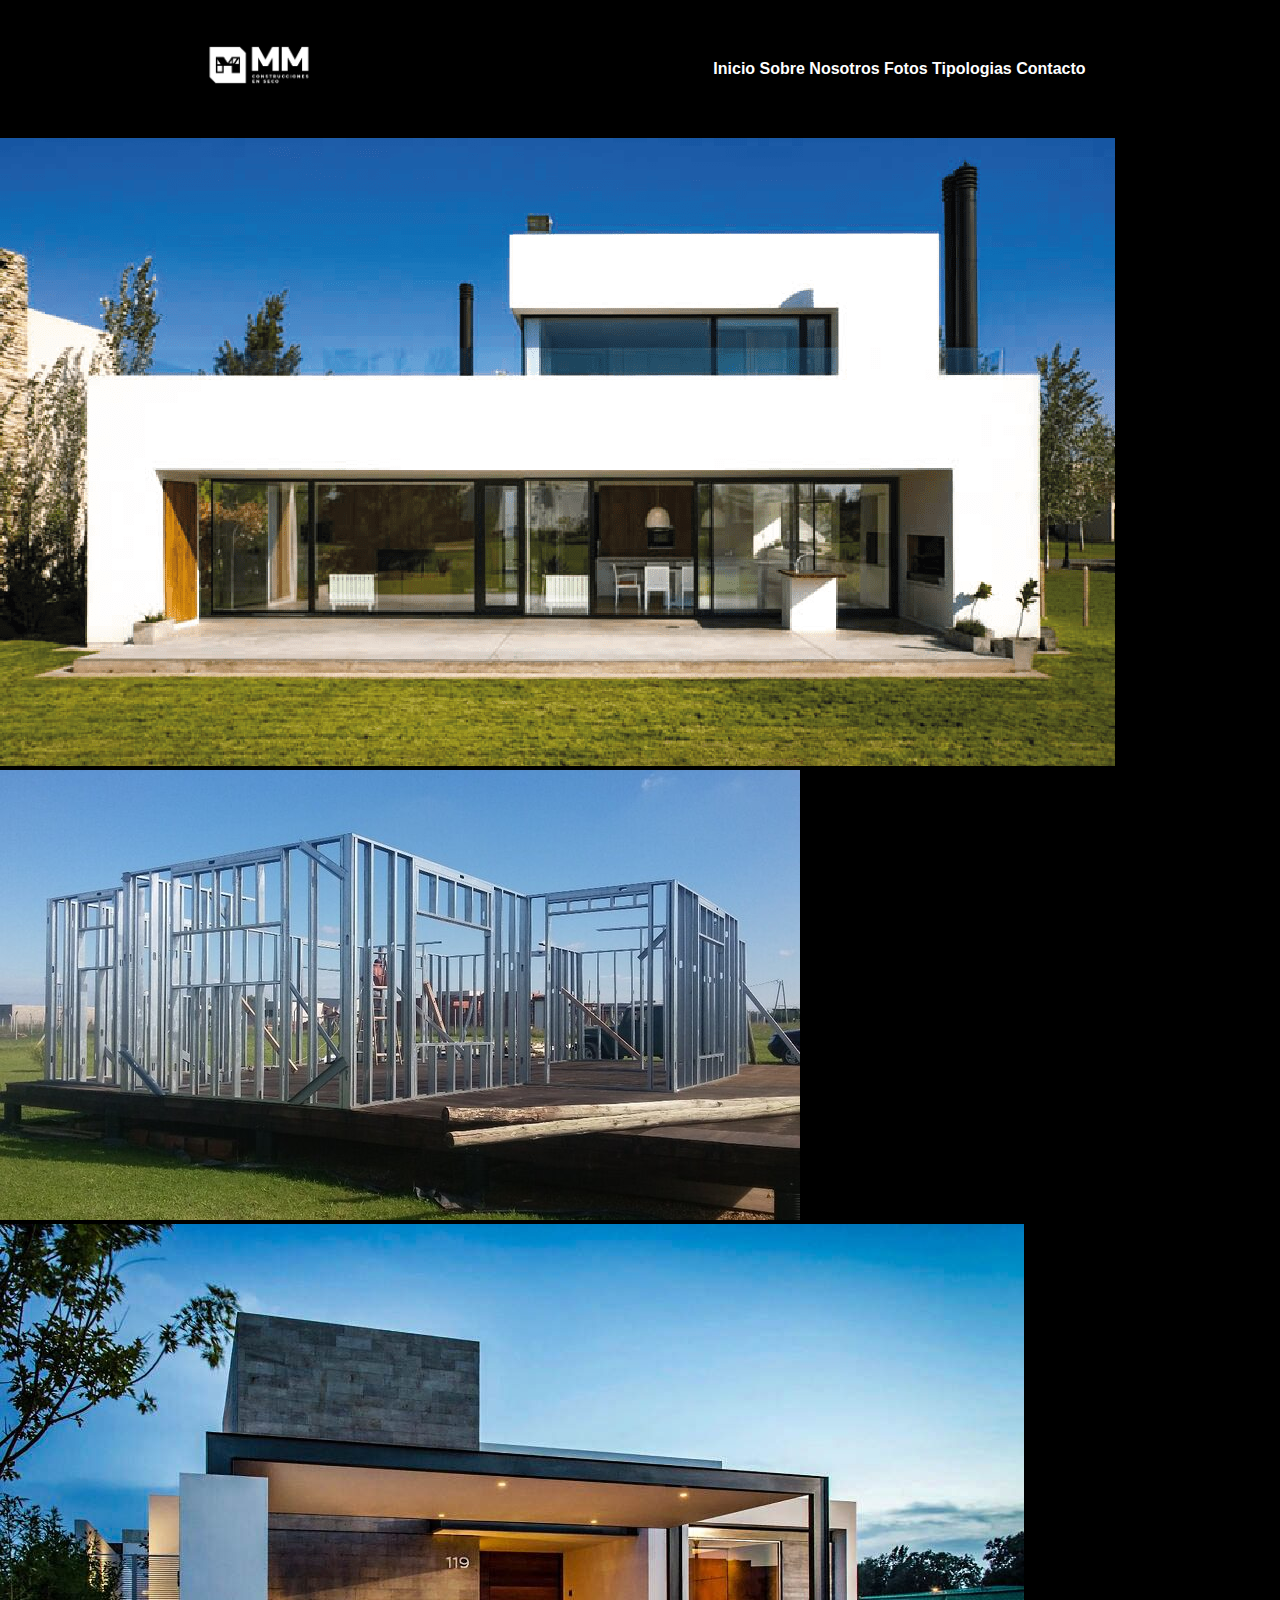
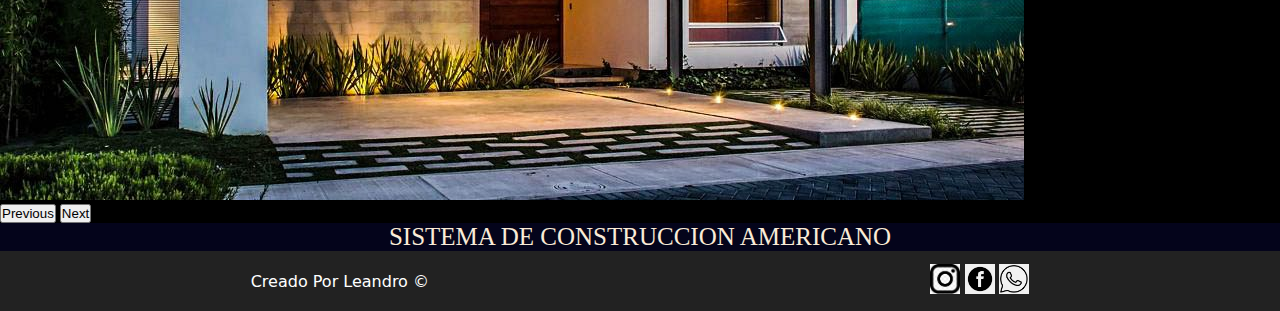
<file: index.html>
<!doctype html>
<html lang="en">
<head>
    <meta charset="utf-8">
    <meta name="viewport" content="width=device-width, initial-scale=1">
    <title>mmConstrucciones</title>
    <link
    rel="stylesheet"
    href="https://cdnjs.cloudflare.com/ajax/libs/animate.css/4.1.1/animate.min.css"
  />
    <link href="https://cdn.jsdelivr.net/npm/bootstrap@5.2.3/dist/css/bootstrap.min.css" rel="stylesheet"
        integrity="sha384-rbsA2VBKQhggwzxH7pPCaAqO46MgnOM80zW1RWuH61DGLwZJEdK2Kadq2F9CUG65" crossorigin="anonymous">
    <link rel="stylesheet" href="style.css">

</head>



  <body>
    
    <header id="menuylogo">
    
      <h1 class="menuylogo__logo"><a href="index.html"><img src="assets/img/logo.png" width="130px" height="130px" class="animate__animated animate__fadeInLeft"></a></h1>
    
      <nav class="menuylogo__menu">
        <ul class="animate__animated animate__fadeInRight">
          <li><a href="index.html">Inicio</a></li>
          <li><a href="acercade.html">Sobre Nosotros</a></li>
          <li><a href="fotos.html">Fotos</a></li>
          <li><a href="cotizaciones.html">Tipologias</a></li>
          <li><a href="contactanos.html">Contacto</a></li>
    
        </ul>
    
      </nav>
    
    </header>
    
    <div id="carouselExampleFade" class="carousel slide carousel-fade" data-bs-ride="carousel">
      <div class="carousel-inner">
        <div class="carousel-item active">
          <img src="assets/img/carousel3.png" class="d-block w-100"  alt="...">
        </div>
        <div class="carousel-item">
          <img src="assets/img/img1.jpg" class="d-block w-100"  alt="...">
        </div>
        <div class="carousel-item">
          <img src="assets/img/img2.jpg" class="d-block w-100"  alt="...">
        </div>
      </div>
      <button class="carousel-control-prev" type="button" data-bs-target="#carouselExampleFade" data-bs-slide="prev">
        <span class="carousel-control-prev-icon" aria-hidden="true"></span>
        <span class="visually-hidden">Previous</span>
      </button>
      <button class="carousel-control-next" type="button" data-bs-target="#carouselExampleFade" data-bs-slide="next">
        <span class="carousel-control-next-icon" aria-hidden="true"></span>
        <span class="visually-hidden">Next</span>
      </button>
    </div>



    <div class="info__index" >

      
      SISTEMA DE CONSTRUCCION AMERICANO
  

    </div>


    <footer>
        
      <p><a href="https://www.instagram.com/leandrocontreras1995/" target="_blank">Creado Por Leandro ©</a></p>
      
      <div>

          <a href="https://www.instagram.com/mm.construcciones/" target="_blank"><img widht="30px" height="30px" src="assets/img/instagram.jpg" alt="instagram"></a>
          <a href="https://www.facebook.com/mm.construccionescba" target="_blank"><img widht="30px" height="30px" src="assets/img/facebook.png" alt="facebook"></a>
          <a href="https://api.whatsapp.com/send?phone=3513260761&text=Quiero%20mas%20info" target="_blank"><img widht="30px" height="30px" src="assets/img/whatsapp.png" alt="whatsapp"></a>
      </div>    

    </footer>

    
    
    
    <script src="https://cdn.jsdelivr.net/npm/bootstrap@5.2.3/dist/js/bootstrap.bundle.min.js" integrity="sha384-kenU1KFdBIe4zVF0s0G1M5b4hcpxyD9F7jL+jjXkk+Q2h455rYXK/7HAuoJl+0I4" crossorigin="anonymous"></script>
  </body>
</html>
</file>
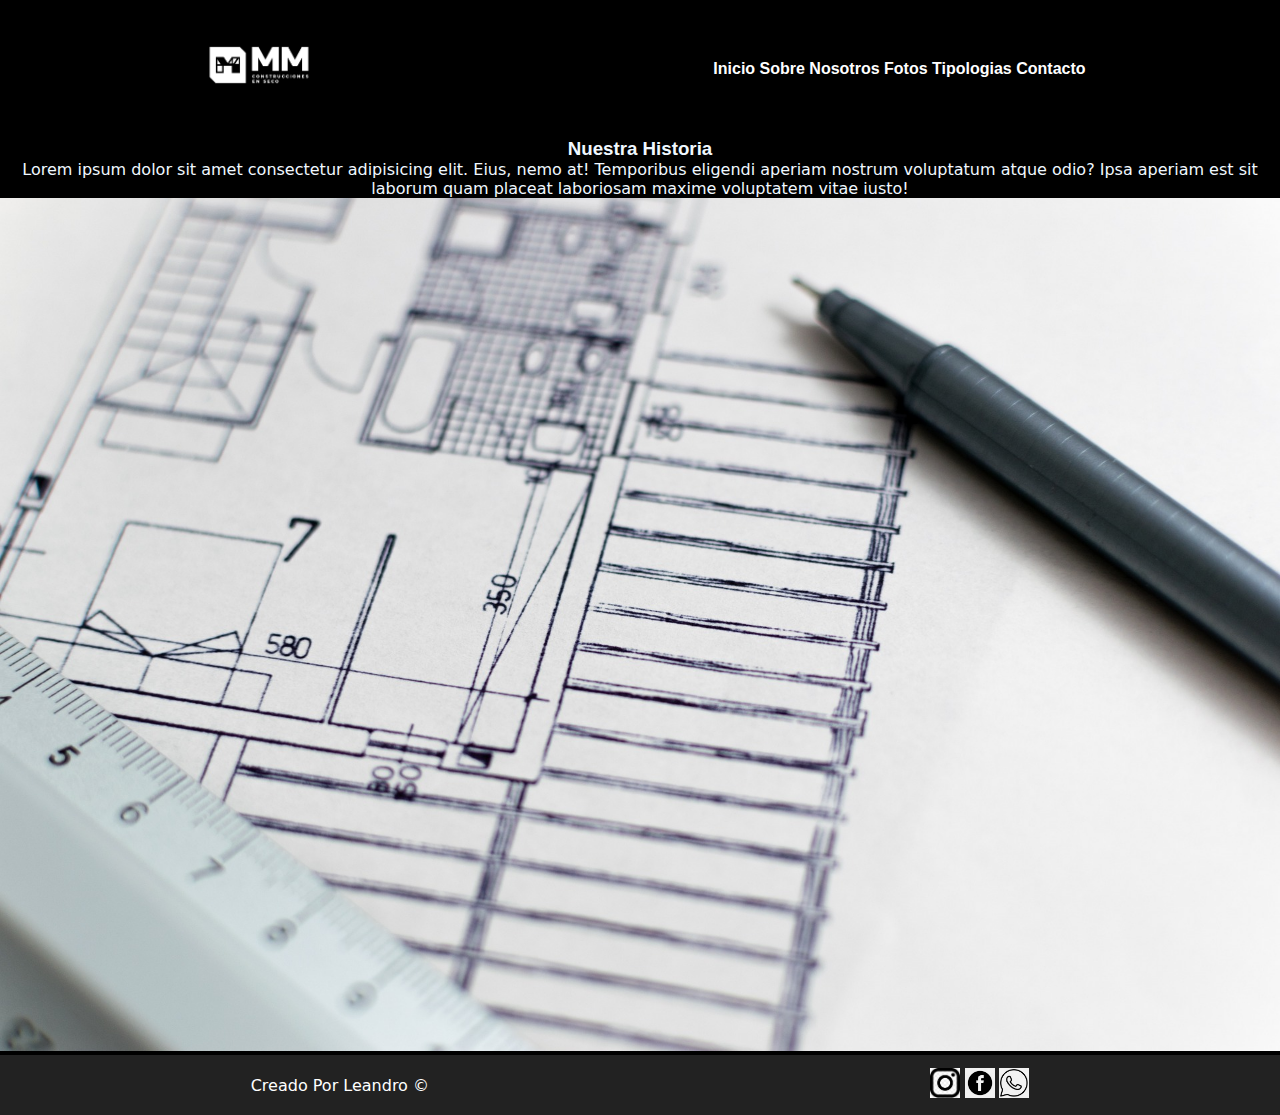
<file: acercade.html>
<!DOCTYPE html>
<html lang="en">
<head>
    <meta charset="UTF-8">
    <meta http-equiv="X-UA-Compatible" content="IE=edge">
    <meta name="viewport" content="width=device-width, initial-scale=1.0">
    <title>Document</title>
    <link
    rel="stylesheet"
    href="https://cdnjs.cloudflare.com/ajax/libs/animate.css/4.1.1/animate.min.css"
  />
    <link rel="stylesheet" href="style.css">
</head>
<body>
    
    <header id="menuylogo">
    
        <h1 class="menuylogo__logo"><a href="index.html"><img src="assets/img/logo.png" width="130px" height="130px"
                    class="animate__animated animate__fadeInLeft"></a></h1>
    
        <nav class="menuylogo__menu">
            <ul class="animate__animated animate__fadeInRight">
                <li><a href="index.html">Inicio</a></li>
                <li><a href="acercade.html">Sobre Nosotros</a></li>
                <li><a href="fotos.html">Fotos</a></li>
                <li><a href="cotizaciones.html">Tipologias</a></li>
                <li><a href="contactanos.html">Contacto</a></li>
    
            </ul>
    
        </nav>
    
    </header>

    <h3 align="center" >Nuestra Historia</h3>

    <div id="contenedor__historia">
        
        
        <p align="center">Lorem ipsum dolor sit amet consectetur adipisicing elit. Eius, nemo at! Temporibus eligendi aperiam nostrum voluptatum atque odio? Ipsa aperiam est sit laborum quam placeat laboriosam maxime voluptatem vitae iusto!</p>   

        <img class="contenedor__historia__img animate__animated animate__fadeInLeft" src="assets/img/acercade1.jpg" alt="">
    </div>  
    
    
    <footer>
        
        <p><a href="https://www.instagram.com/leandrocontreras1995/" target="_blank">Creado Por Leandro ©</a></p>
        
        <div>
  
            <a href="https://www.instagram.com/mm.construcciones/" target="_blank"><img widht="30px" height="30px" src="assets/img/instagram.jpg" alt="instagram"></a>
            <a href="https://www.facebook.com/mm.construccionescba" target="_blank"><img widht="30px" height="30px" src="assets/img/facebook.png" alt="facebook"></a>
            <a href="https://api.whatsapp.com/send?phone=3513260761&text=Quiero%20mas%20info" target="_blank"><img widht="30px" height="30px" src="assets/img/whatsapp.png" alt="whatsapp"></a>
        </div>    
  
      </footer>


</body>
</html>
</file>
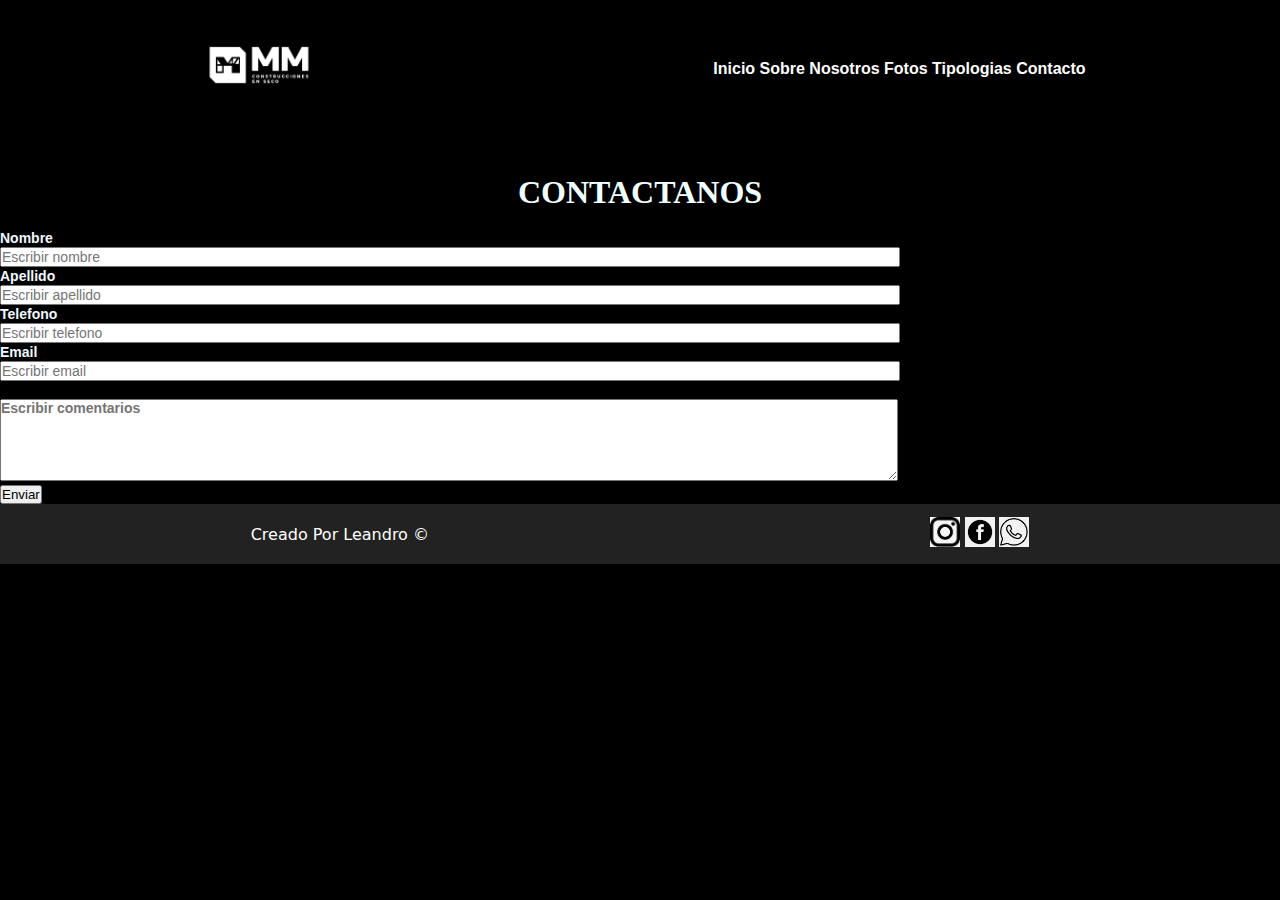
<file: contactanos.html>
<!DOCTYPE html>
<html lang="en">
<head>
    <meta charset="UTF-8">
    <meta http-equiv="X-UA-Compatible" content="IE=edge">
    <meta name="viewport" content="width=device-width, initial-scale=1.0">
    <title>mmConstrucciones</title>
    <link
    rel="stylesheet"
    href="https://cdnjs.cloudflare.com/ajax/libs/animate.css/4.1.1/animate.min.css"/>
    <link href="https://cdn.jsdelivr.net/npm/bootstrap@5.2.3/dist/css/bootstrap.min.css" rel="stylesheet"
        integrity="sha384-rbsA2VBKQhggwzxH7pPCaAqO46MgnOM80zW1RWuH61DGLwZJEdK2Kadq2F9CUG65" crossorigin="anonymous">
    <link rel="stylesheet" href="style.css">

</head>
<body class="fondo__contacto">
    

    <header id="menuylogo">
    
        <h1 class="menuylogo__logo"><a href="index.html"><img src="assets/img/logo.png" width="130px" height="130px" class="animate__animated animate__fadeInLeft"></a></h1>
      
        <nav class="menuylogo__menu">
          <ul class="animate__animated animate__fadeInRight">
            <li><a href="index.html">Inicio</a></li>
            <li><a href="acercade.html">Sobre Nosotros</a></li>
            <li><a href="fotos.html">Fotos</a></li>
            <li><a href="cotizaciones.html">Tipologias</a></li>
            <li><a href="contactanos.html">Contacto</a></li>
      
          </ul>
      
        </nav>
      
    </header>

     
    <br><br>
    <h1 align="center">CONTACTANOS</h1>

    <form>
        <div class="formulario">
            <div class="mb-3">
                <br>
                <label for="exampleInputEmail1" class="form-label">Nombre</label>
                <input type="email" class="form-control" id="exampleInputEmail1" aria-describedby="emailHelp" width="50vh"
                    placeholder="Escribir nombre">
                <label for="exampleInputEmail1" class="form-label">Apellido</label>
                <input type="email" class="form-control" id="exampleInputEmail1" aria-describedby="emailHelp" width="50vh"
                    placeholder="Escribir apellido">
                <label for="exampleInputEmail1" class="form-label">Telefono</label>
                <input type="email" class="form-control" id="exampleInputEmail1" aria-describedby="emailHelp" width="50vh"
                    placeholder="Escribir telefono">
                <label for="exampleInputEmail1" class="form-label">Email</label>
                <input type="email" class="form-control" id="exampleInputEmail1" aria-describedby="emailHelp" width="50vh"
                    placeholder="Escribir email">
                <div id="emailHelp" class="form-text">Deja tu mensaje</div>
                <textarea class="form-control" rows="5" placeholder="Escribir comentarios"></textarea>
            </div>
        </div>
        <button type="submit" class="btn btn-primary botonMov ">Enviar</button>
    </form>


    
    <footer>
        
        <p><a href="https://www.instagram.com/leandrocontreras1995/" target="_blank">Creado Por Leandro ©</a></p>
        
        <div>
  
            <a href="https://www.instagram.com/mm.construcciones/" target="_blank"><img widht="30px" height="30px" src="assets/img/instagram.jpg" alt="instagram"></a>
            <a href="https://www.facebook.com/mm.construccionescba" target="_blank"><img widht="30px" height="30px" src="assets/img/facebook.png" alt="facebook"></a>
            <a href="https://api.whatsapp.com/send?phone=3513260761&text=Quiero%20mas%20info" target="_blank"><img widht="30px" height="30px" src="assets/img/whatsapp.png" alt="whatsapp"></a>
        </div>    
  
    </footer> 






    <script src="https://cdn.jsdelivr.net/npm/bootstrap@5.2.3/dist/js/bootstrap.bundle.min.js" integrity="sha384-kenU1KFdBIe4zVF0s0G1M5b4hcpxyD9F7jL+jjXkk+Q2h455rYXK/7HAuoJl+0I4" crossorigin="anonymous"></script>   
</body>
</html>
</file>
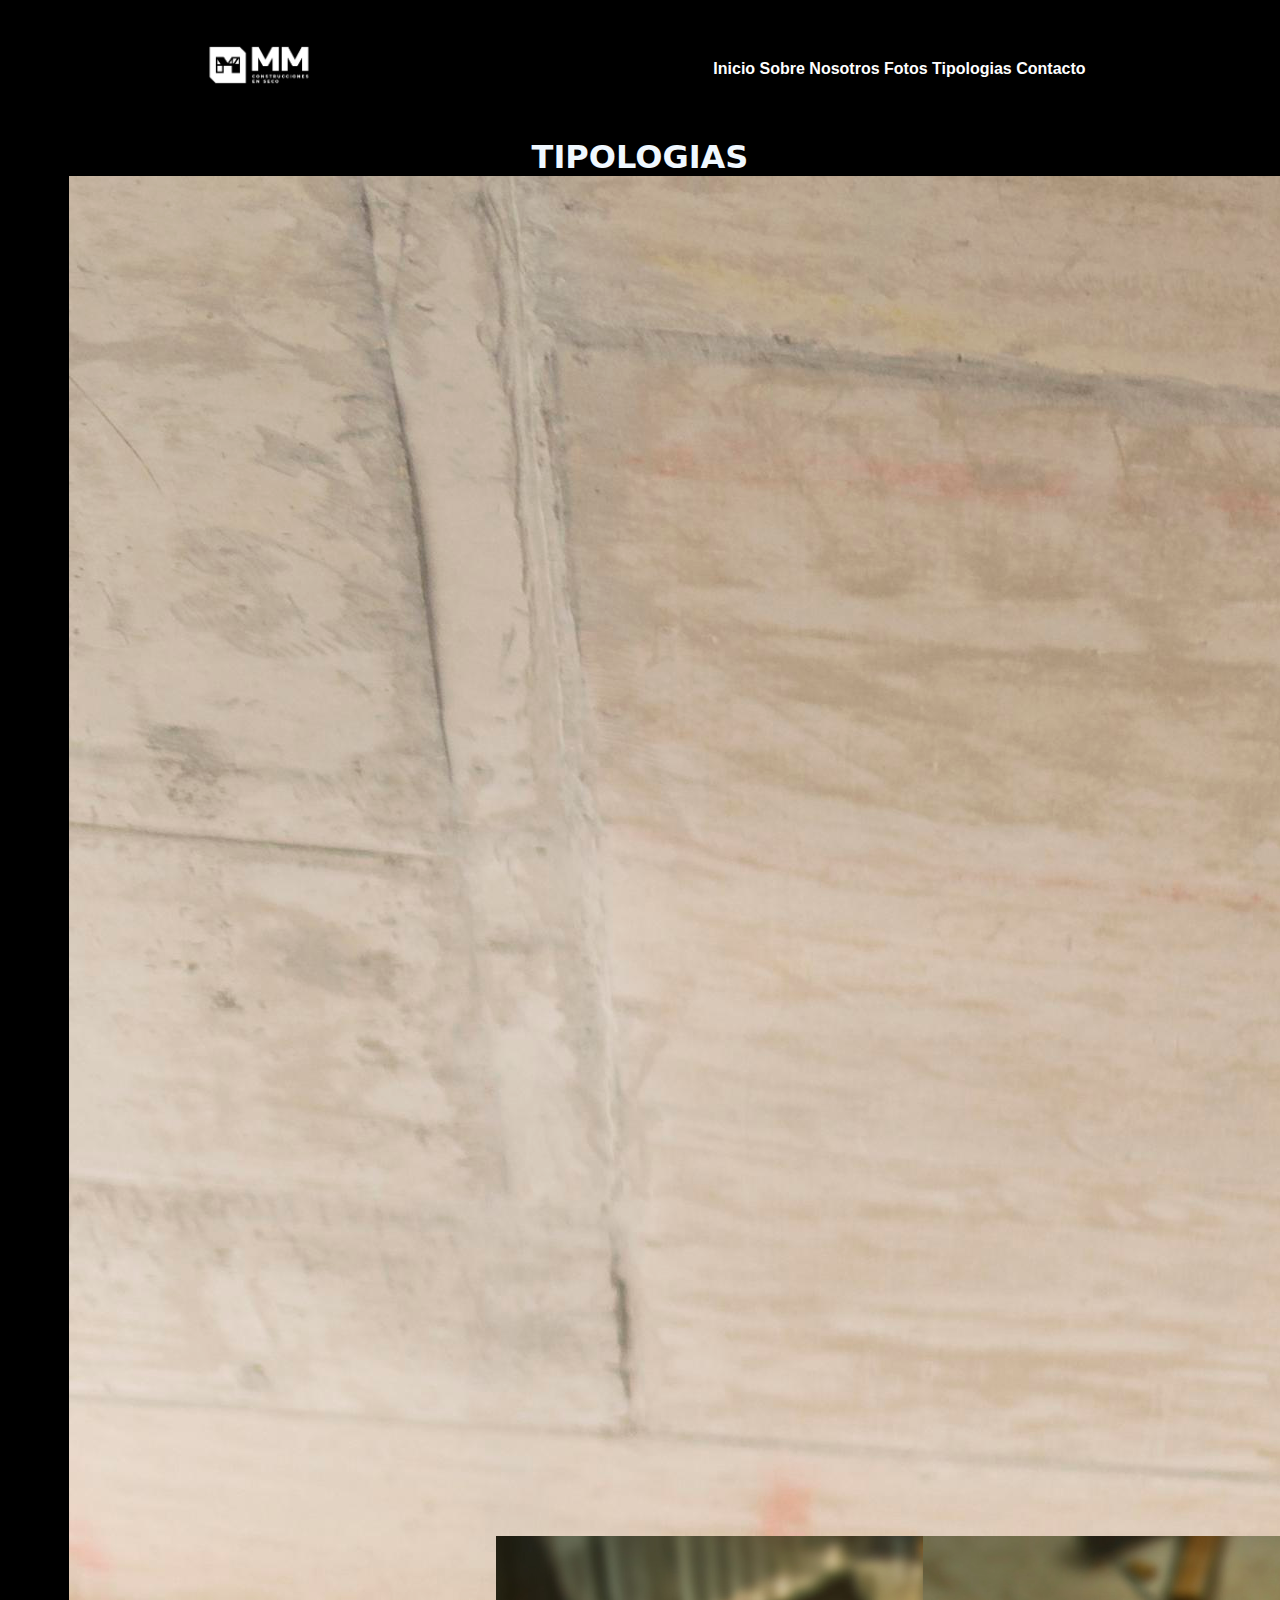
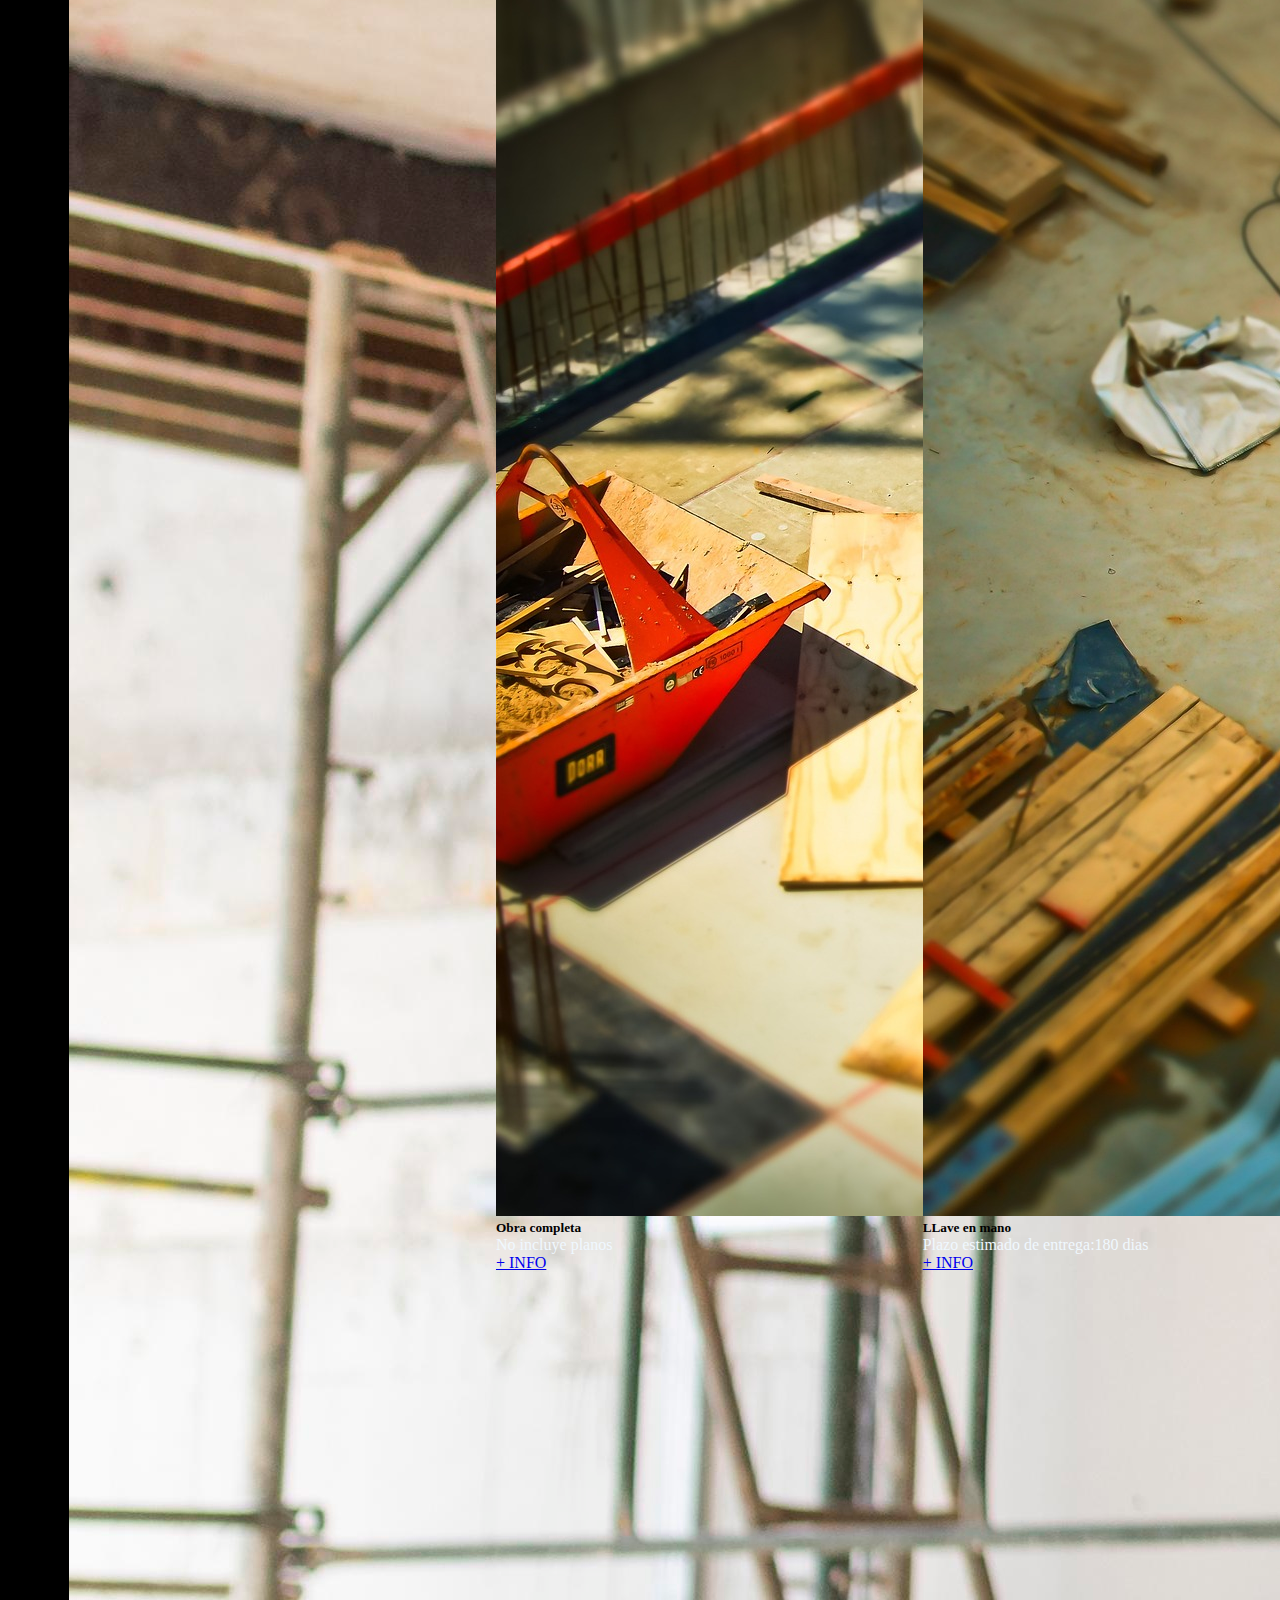
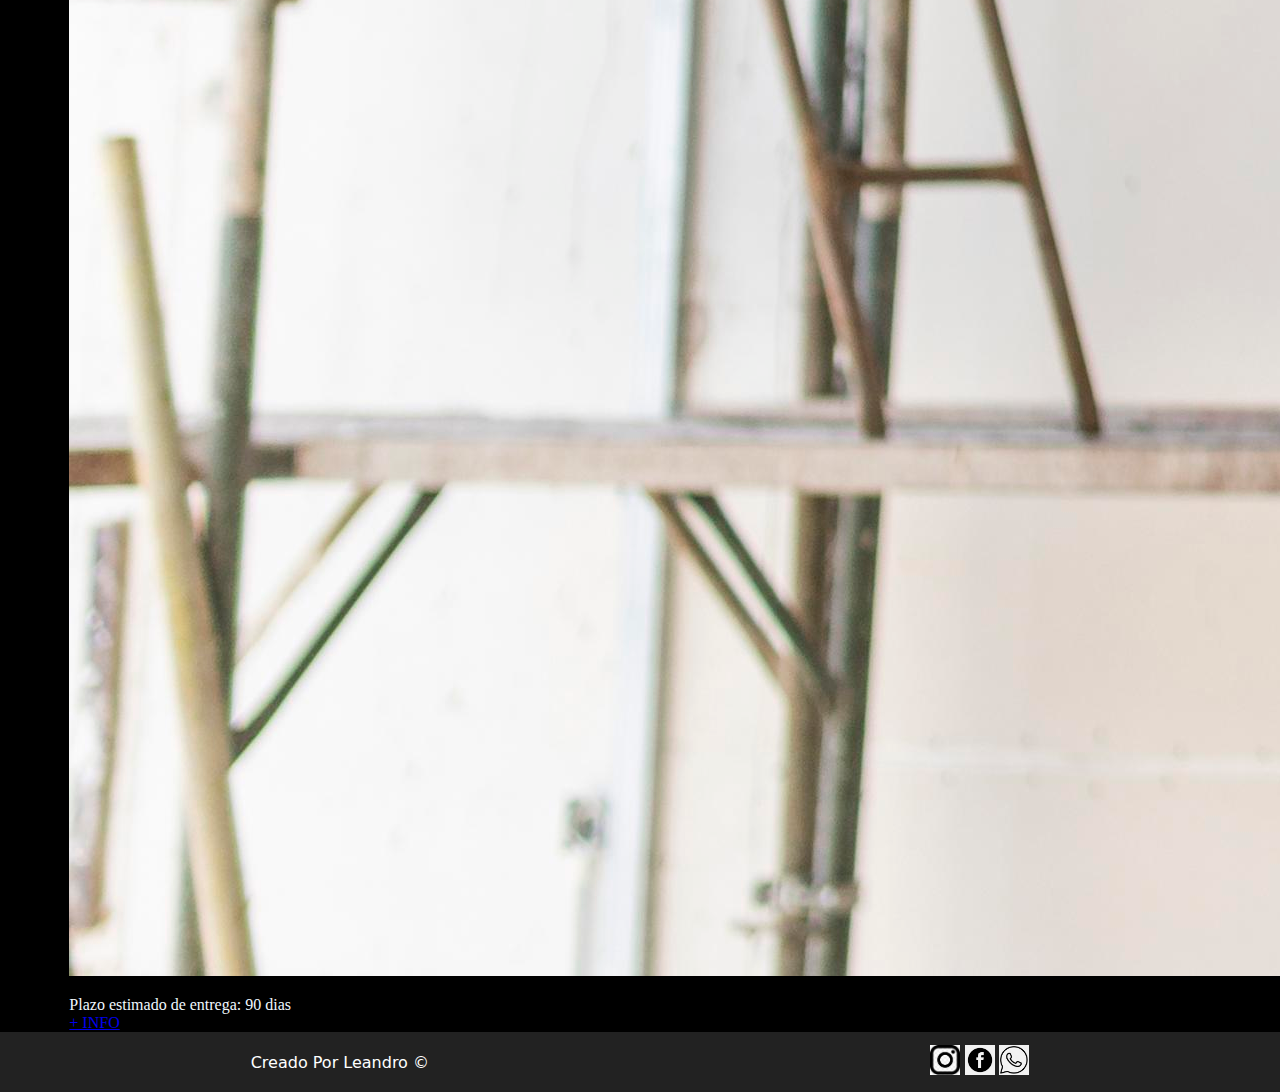
<file: cotizaciones.html>
<!doctype html>
<html lang="en">
<head>
    <meta charset="utf-8">
    <meta name="viewport" content="width=device-width, initial-scale=1">
    <title>mmConstrucciones</title>
    <link
    rel="stylesheet"
    href="https://cdnjs.cloudflare.com/ajax/libs/animate.css/4.1.1/animate.min.css"
  />
    <link href="https://cdn.jsdelivr.net/npm/bootstrap@5.2.3/dist/css/bootstrap.min.css" rel="stylesheet"
        integrity="sha384-rbsA2VBKQhggwzxH7pPCaAqO46MgnOM80zW1RWuH61DGLwZJEdK2Kadq2F9CUG65" crossorigin="anonymous">
    <link rel="stylesheet" href="style.css">

</head>



  <body>
    
    <header id="menuylogo">
    
      <h1 class="menuylogo__logo"><a href="index.html"><img src="assets/img/logo.png" width="130px" height="130px" class="animate__animated animate__fadeInLeft"></a></h1>
    
      <nav class="menuylogo__menu">
        <ul class="animate__animated animate__fadeInRight">
          <li><a href="index.html">Inicio</a></li>
          <li><a href="acercade.html">Sobre Nosotros</a></li>
          <li><a href="fotos.html">Fotos</a></li>
          <li><a href="cotizaciones.html">Tipologias</a></li>
          <li><a href="contactanos.html">Contacto</a></li>
    
        </ul>
    
      </nav>
    
    </header>
    

    <h1 align="center" class="titulo__tipologia">TIPOLOGIAS</h1>

     
    
    <div class="contenedor__tipologias">
    
    
    
      <div class="card" style="width: 18rem;">
        <img src="assets/img/tipologia3.jpg" class="card-img-top" alt="...">
        <div class="card-body">
          <h5 class="card-title">Obra gris</h5>
          <p class="card-text text-success">Plazo estimado de entrega: 90 dias 
          </p>
          <a href="#" class="btn btn-primary">+ INFO</a>
        </div>
      </div>


      <div class="card" style="width: 18rem;">
        <img src="assets/img/tipologia1.jpg" class="card-img-top" alt="...">
        <div class="card-body">
          <h5 class="card-title">Obra completa</h5>
          <p class="card-text text-success">No incluye planos 
          </p>
          <a href="#" class="btn btn-primary">+ INFO</a>
        </div>
      </div>


      <div class="card" style="width: 18rem;">
        <img src="assets/img/foto1.jpg" class="card-img-top" alt="...">
        <div class="card-body">
          <h5 class="card-title">LLave en mano</h5>
          <p class="card-text text-success">Plazo estimado de entrega:180 dias
          </p>
          <a href="#" class="btn btn-primary">+ INFO</a>
        </div>
      </div>

    </div>

    
    <footer>
        
      <p><a href="https://www.instagram.com/leandrocontreras1995/" target="_blank">Creado Por Leandro ©</a></p>
      
      <div>

          <a href="https://www.instagram.com/mm.construcciones/" target="_blank"><img widht="30px" height="30px" src="assets/img/instagram.jpg" alt="instagram"></a>
          <a href="https://www.facebook.com/mm.construccionescba" target="_blank"><img widht="30px" height="30px" src="assets/img/facebook.png" alt="facebook"></a>
          <a href="https://api.whatsapp.com/send?phone=3513260761&text=Quiero%20mas%20info" target="_blank"><img widht="30px" height="30px" src="assets/img/whatsapp.png" alt="whatsapp"></a>
      </div>    

    </footer>

    
    
    
    <script src="https://cdn.jsdelivr.net/npm/bootstrap@5.2.3/dist/js/bootstrap.bundle.min.js" integrity="sha384-kenU1KFdBIe4zVF0s0G1M5b4hcpxyD9F7jL+jjXkk+Q2h455rYXK/7HAuoJl+0I4" crossorigin="anonymous"></script>
  </body>
</html>
</file>
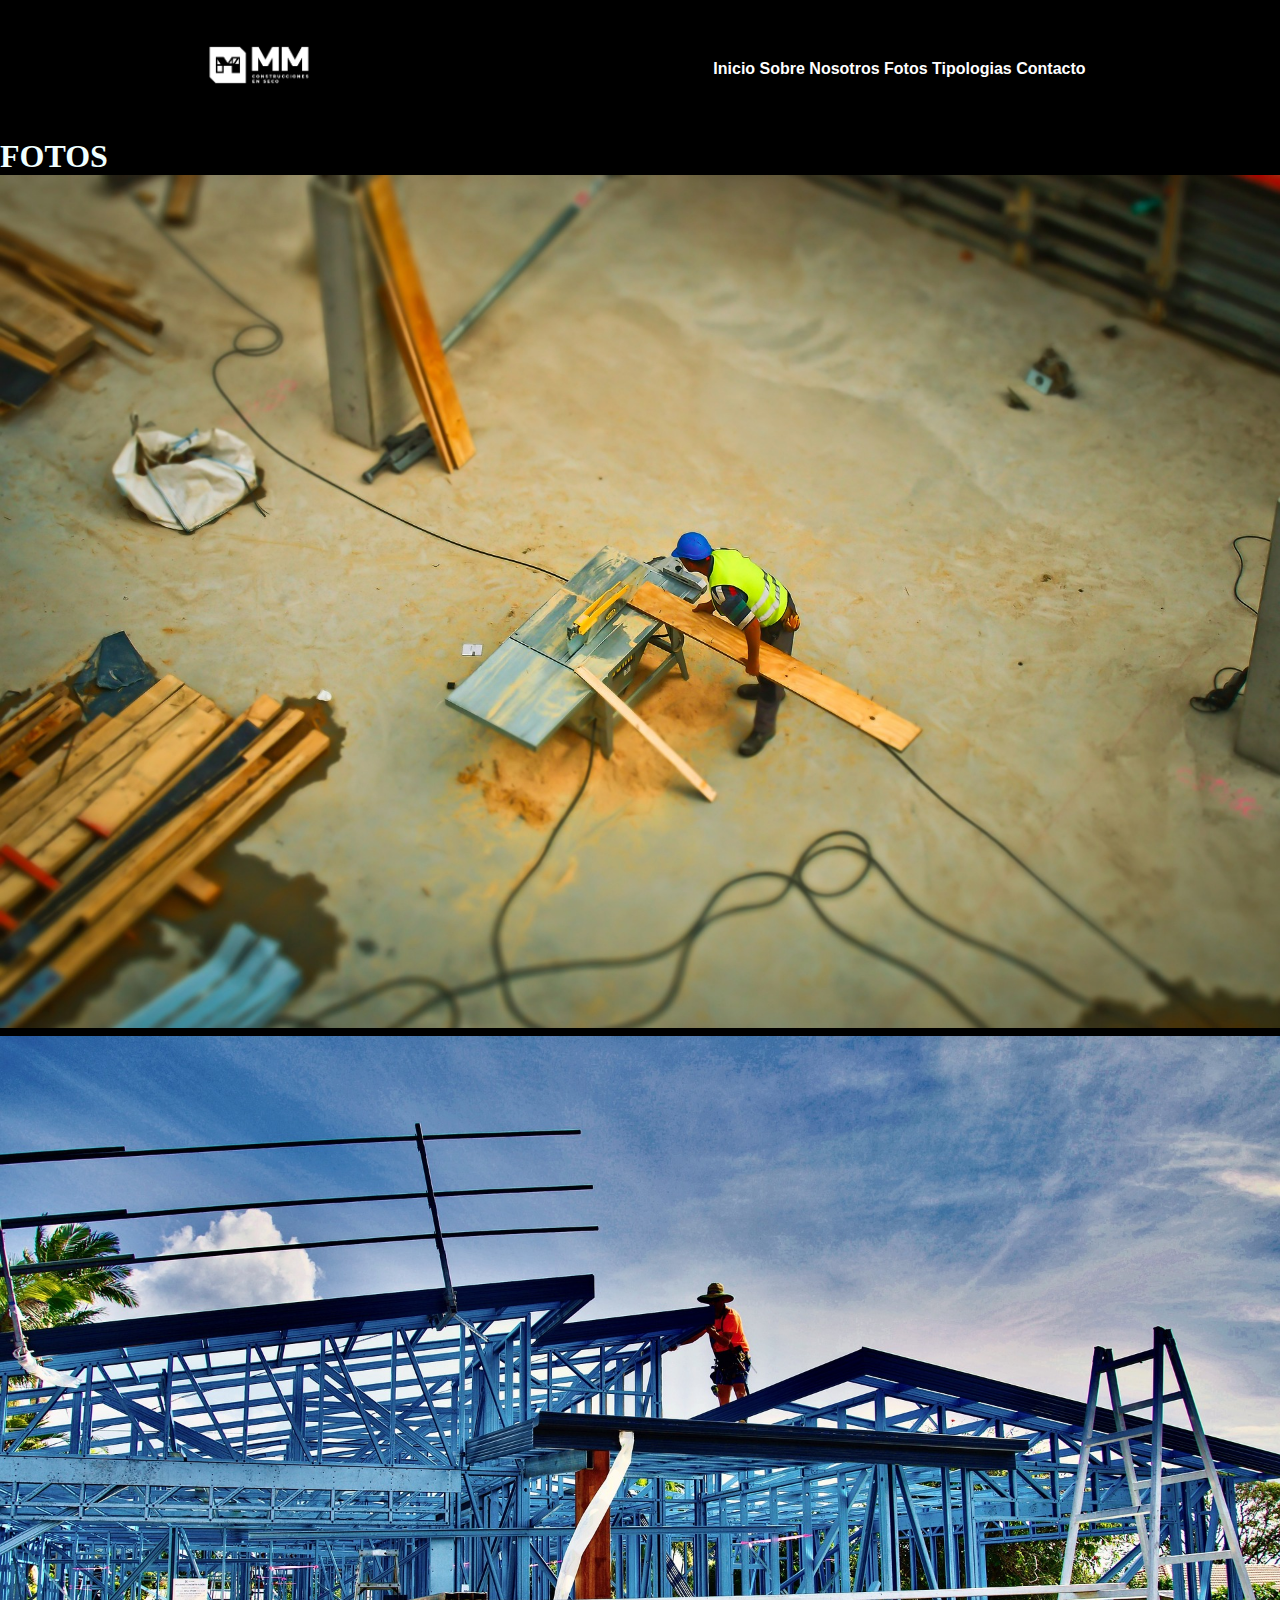
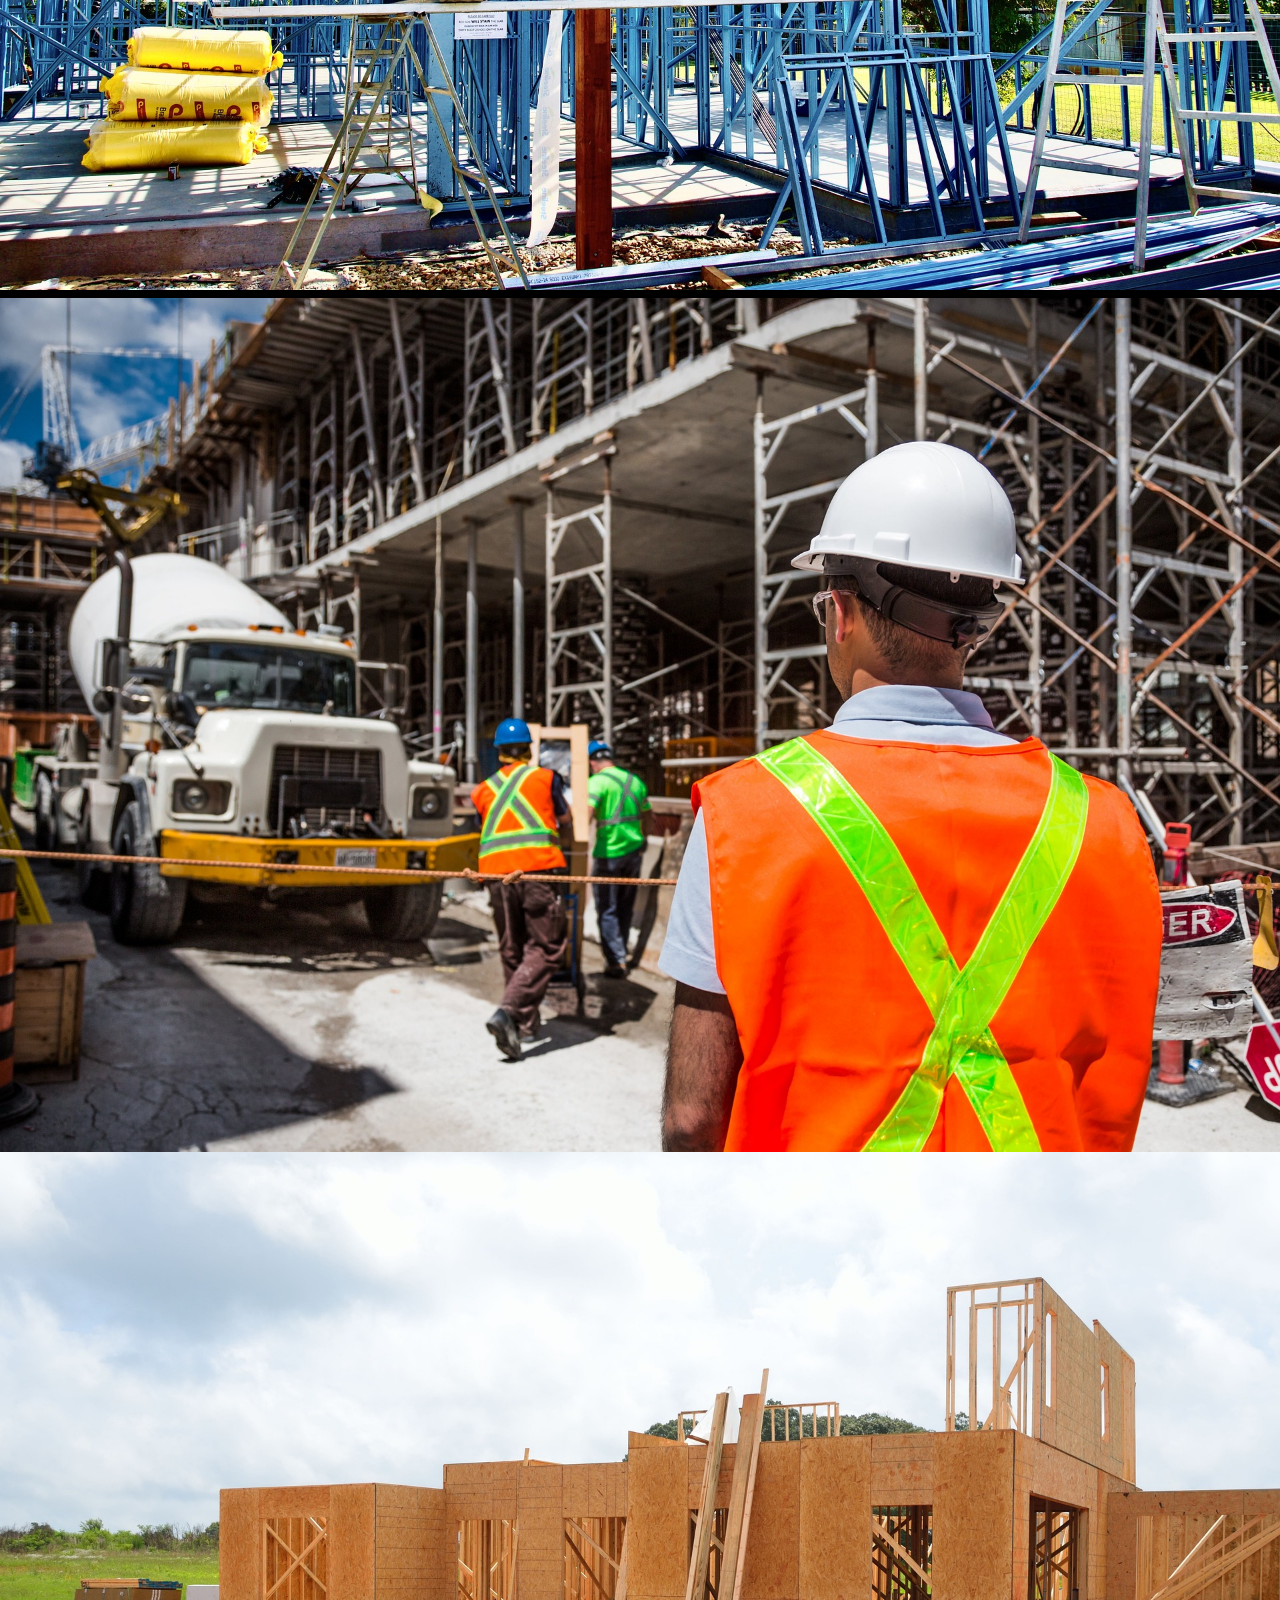
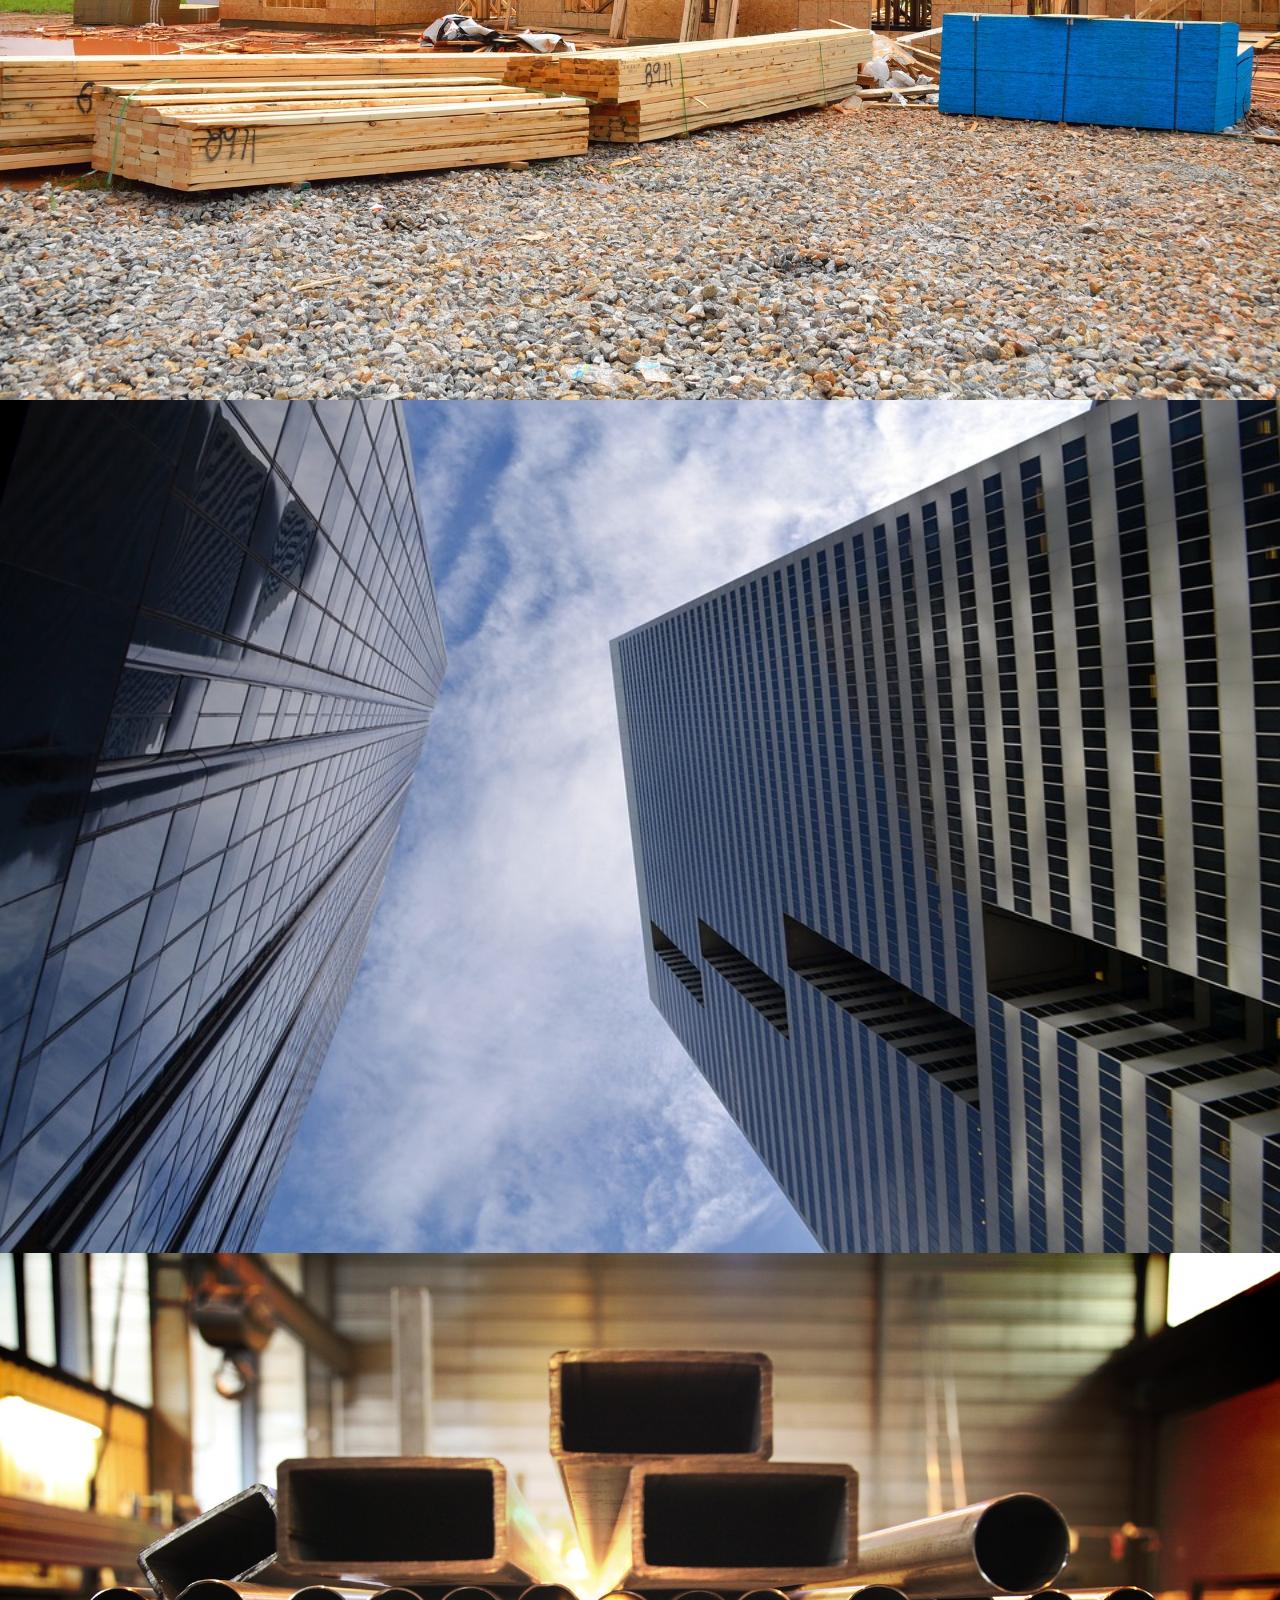
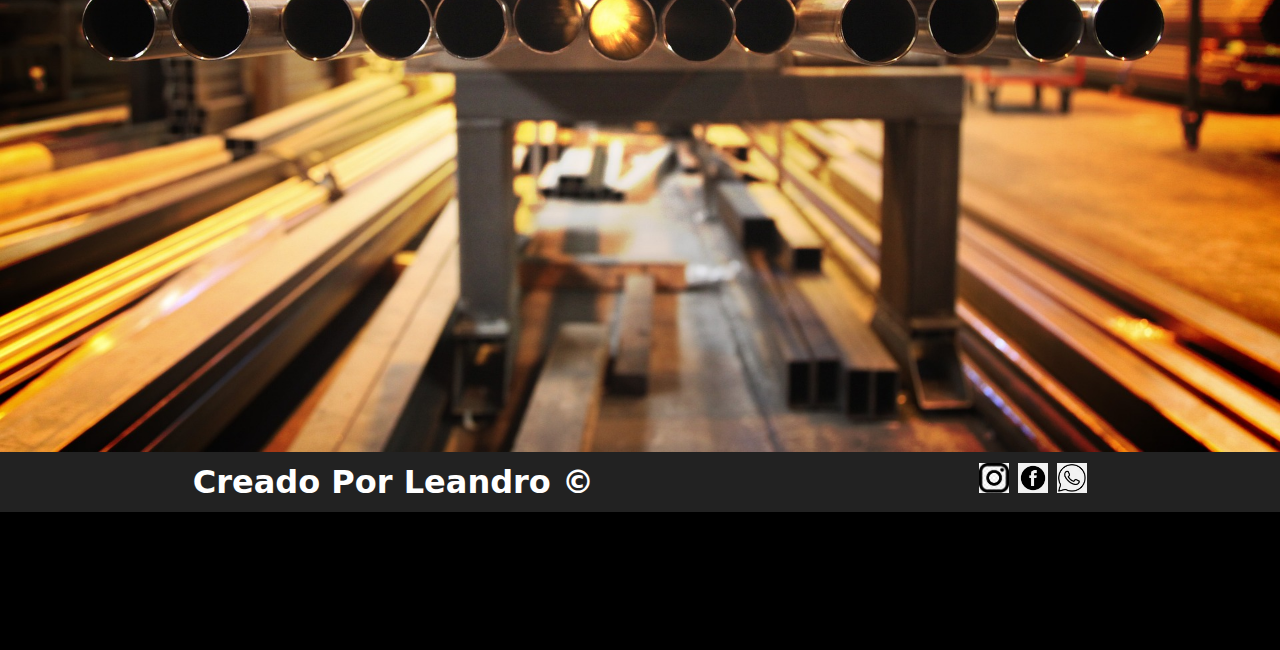
<file: fotos.html>
<!DOCTYPE html>
<html lang="en">
<head>
    <meta charset="UTF-8">
    <meta http-equiv="X-UA-Compatible" content="IE=edge">
    <meta name="viewport" content="width=device-width, initial-scale=1.0">
    <title>mmConstrucciones</title>
    <link
    rel="stylesheet"
    href="https://cdnjs.cloudflare.com/ajax/libs/animate.css/4.1.1/animate.min.css"
  />
    <link rel="stylesheet" href="style.css">

</head>
<body>

<div id="contenedor__fotos">

    <header class="header__fotos">
    
        <h1><a href="index.html"><img src="assets/img/logo.png" width="130px" height="130px" class="animate__animated animate__fadeInLeft"
                ></a></h1>
    
        <nav>
            <ul class="animate__animated animate__fadeInRight">
                <li><a href="index.html">Inicio</a></li>
                <li><a href="acercade.html">Sobre Nosotros</a></li>
                <li><a href="fotos.html">Fotos</a></li>
                <li><a href="cotizaciones.html">Tipologias</a></li>
                <li><a href="contactanos.html">Contacto</a></li>
    
            </ul>
    
        </nav>
    
    </header>

    <h1>FOTOS<h/1>

    <section class="section__fotos">
        
        <div>
            <img class="pagina__fotos animate__animated animate__backInLeft" src="assets/img/foto1.jpg" alt="foto1">

        </div>

        <div> 
            <img class="pagina__fotos animate__animated animate__backInRight" src="assets/img/foto2.jpg" alt="foto2">
        </div>

        <div>
            <img class="pagina__fotos--tablet animate__animated animate__backInDown" src="assets/img/foto3.jpg" alt="foto3">
        </div>

        <div>
            <img class="pagina__fotos--tablet animate__animated animate__backInDown" src="assets/img/foto4.jpg" alt="foto4">
        </div>

        <div>
            <img class="pagina__fotos--desktop animate__animated animate__backInDown" class="pagina__fotos" src="assets/img/foto5.jpg" alt="foto5">
        </div>

        <div>
            <img class="pagina__fotos--desktop animate__animated animate__backInUp" src="assets/img/foto6.jpg" alt="foto6">
        </div>

    </section>

    <footer class="footer__fotos">
    
        <p><a href="https://www.instagram.com/leandrocontreras1995/" target="_blank">Creado Por Leandro ©</a></p>
    
        <div>
    
            <a href="https://www.instagram.com/mm.construcciones/" target="_blank"><img widht="30px" height="30px"
                    src="assets/img/instagram.jpg" alt="instagram"></a>
            <a href="https://www.facebook.com/mm.construccionescba" target="_blank"><img widht="30px" height="30px"
                    src="assets/img/facebook.png" alt="facebook"></a>
            <a href="https://api.whatsapp.com/send?phone=3513260761&text=Quiero%20mas%20info" target="_blank"><img
                    widht="30px" height="30px" src="assets/img/whatsapp.png" alt="whatsapp"></a>
        </div>
    
    </footer>

</div>
    
</body>
</html>
</file>
<file: style.css>
*{

    margin: 0;
    padding: 0;
}

body{
    text-decoration: none;
    background-color: black;
}


/*index*/

#menuylogo{

    display: flex;
	flex-direction: row;
	flex-wrap: nowrap;
	justify-content: space-around;
	align-items: center;
	align-content: stretch;
    background-color: black;
    list-style: none;
   
}



nav ul{

    font-family: sans-serif;
    

}

nav ul li{

    font-weight: bold;
    list-style: none;
    
   
}


nav ul li a{

    color: white;
    text-decoration: none;
    
}


nav ul li a:hover{

    color:blue;

}


.info__index{
    color: antiquewhite;
    font-size: 25px;
    text-align: center;
    background-color: rgb(4, 4, 27);
    margin-bottom: 0px;
    padding-bottom: 0px;
    
}


footer{

    background-color: rgb(34, 34, 34);
    height: 60px;
    font-style:unset;
    color: white;
    font-family: sans-serif;
    display: flex;
	flex-direction: row;
	flex-wrap: nowrap;
	justify-content: space-around;
	align-items: center;
	align-content: stretch;
    padding-top: 0px;
    
}

footer p a{

    
    text-decoration: none;
    color: white;
    font-family:system-ui, -apple-system, BlinkMacSystemFont, 'Segoe UI', Roboto, Oxygen, Ubuntu, Cantarell, 'Open Sans', 'Helvetica Neue', sans-serif
}

@media only screen and (min-width:1280px){ 




    nav ul li{

        font-family: sans-serif;
        flex-direction: row;
        display: inline-block;
    
    }
    

}



/*sobre nosotros*/

h3{

    color: aliceblue;
    font-family: Arial, Helvetica, sans-serif;
}

#contenedor__historia{

    color: wheat;
    display: flex;
    display: inline-block;
    font-family: system-ui, -apple-system, BlinkMacSystemFont, 'Segoe UI', Roboto, Oxygen, Ubuntu, Cantarell, 'Open Sans', 'Helvetica Neue', sans-serif;
}

.contenedor__historia__img{

    width: 100%;
}

/* pagina de fotos*/ 

h2{

    color: aliceblue;
}

p{

    color: aliceblue;
}

#contenedor__fotos{

    display: grid;
    grid-template-columns: 100%;
    grid-template-rows: 1fr auto 1fr;
    grid-template-areas: 
    
    "header"
    "section"
    "footer"

    
    ;
}

.header__fotos{
    grid-area: header;
    display: flex;
	flex-direction: row;
	flex-wrap: nowrap;
	justify-content: space-around;
	align-items: center;
	align-content: stretch;
    list-style: none;
    
}

.section__fotos{
    grid-area: section;

}

.footer__fotos{

    grid-area: footer;
}

.pagina__fotos{

    width: 100%;
    
}

.pagina__fotos--tablet, .pagina__fotos--desktop {

    display: none;
}


/* media queries para galeria de fotos*/ 

@media only screen and (min-width: 768px){

    .pagina__fotos--tablet{
        width: 100%;
        display:inline-flex;
    }

}

@media only screen and (min-width: 1280px){

    .pagina__fotos--tablet, .pagina__fotos--desktop{
        width: 100%;
        display: block;
    }

}




/* pagina de contacto */ 

h1{
    color: azure;
   
}

form{
    margin-left: auto;
}




form label {
    color: aliceblue;
    font-size: 14px;
    font-weight: bolder;
    font-family: Verdana, Geneva, Tahoma, sans-serif;

}

form input {
    color: grey;
    font-size: 14px;
    font-weight: normal;
    font-family: Verdana, Geneva, Tahoma, sans-serif;
    width: 65%;
    display: flex;
    justify-content: center;
    align-items: center;

}

form textarea {
    color: grey;
    font-size: 14px;
    font-weight: bold;
    font-family: Verdana, Geneva, Tahoma, sans-serif;

}

form p {
    text-align: center;
}

form h5:hover {
    color: green;

}

form label:hover {
    color: red;

}

.form-control {
    width: 70%;
}

.form-label {
    font-weight: bold;
    color: aliceblue;
}

.form-label1 {
    color: darkslategray;
    font-size: 15px;
    font-family: cursive;
    font-weight: bold;

}

.form-label1:hover {
    color: green;

}



/*tipologias*/

.titulo__tipologia{

    color: aliceblue;
    font-family: system-ui, -apple-system, BlinkMacSystemFont, 'Segoe UI', Roboto, Oxygen, Ubuntu, Cantarell, 'Open Sans', 'Helvetica Neue', sans-serif;
    
}

h3{

    color: aliceblue;
}

.contenedor__tipologias{
    
        display: flex;
        flex-direction: column;
        flex-wrap: nowrap;
        justify-content: space-around;
        align-items: center;
        align-content: center;
}

@media only screen and (min-width:768px){
    .contenedor__tipologias{

        display: flex;
        flex-direction: row;
        flex-wrap: nowrap;
        justify-content: space-around;
        align-items: center;
        align-content: center;
}
        
    }
</file>
